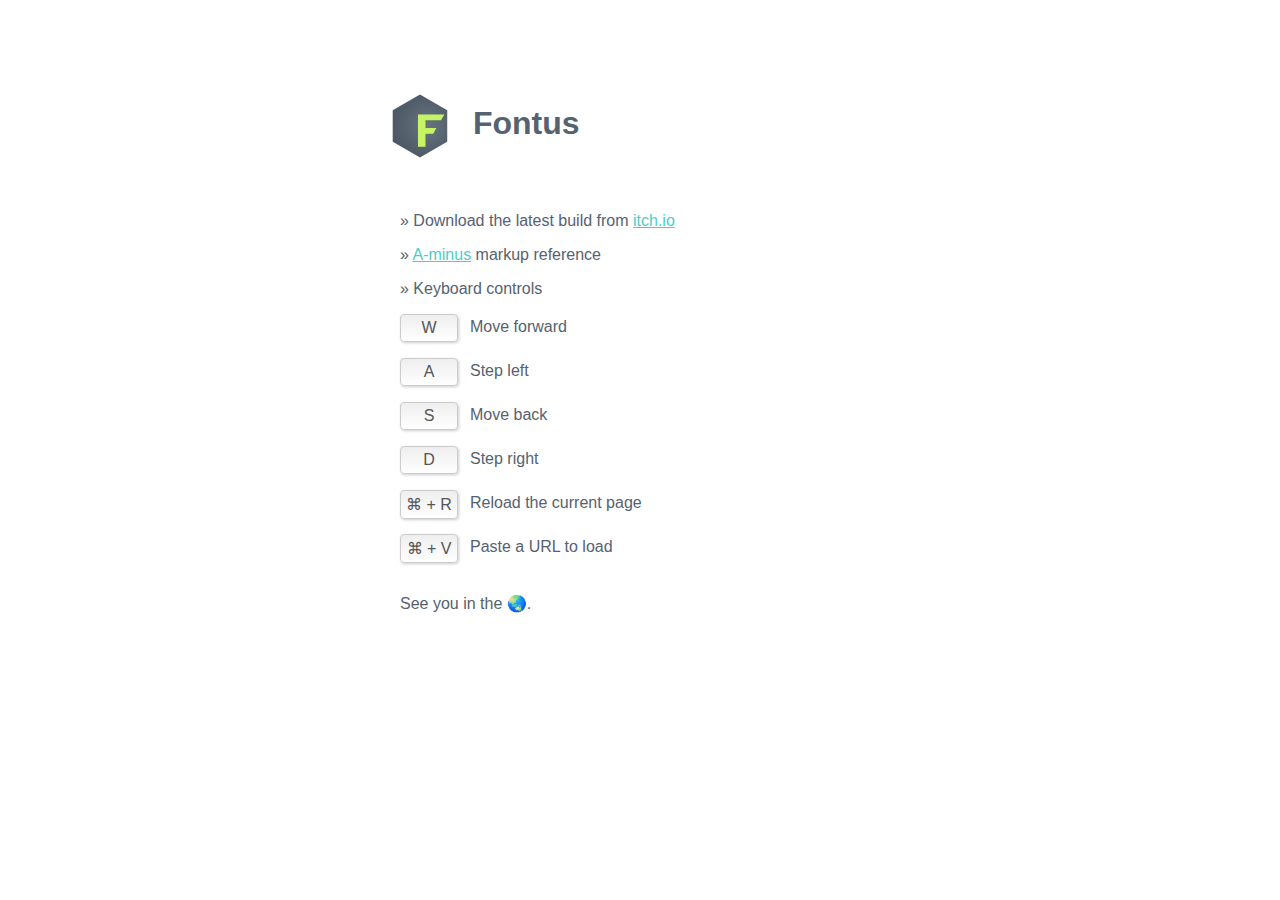
<file: index.html>
<meta name="viewport" content="width=device-width, initial-scale=1"/>

<style>
  /* http://www.colourlovers.com/palette/1930/cheer_up_emo_kid */
  
  body{
    font-family: roboto, sans-serif;
    color: #556270;
  }
  section{
    max-width: 480px;
    margin: auto;
  }
  h1{
    margin: 70px 0;
  }
  a{
    color: #4ECDC4;
  }

  .keys dt{
    position: absolute;
  }

  .keys dd{
    margin-left: 70px;
    min-height: 40px;
    padding-top: 4px;
  }

  .key{
    border: 1px solid #ccc;
    background: linear-gradient(#eee, #fff);
    box-shadow: 1px 1px 3px rgba(0,0,0,0.2);
    width: 48px;
    padding: 4px;
    display: inline-block;
    text-align: center;
    color: #555;
    border-radius: 4px;
  }
</style>

<body>

<section>
  <h1><img src='icon.png' style='width: 64px; position: relative; top: 24px; left: -12px' /> Fontus</h1>

  <p>
    &raquo; Download the latest build from <a href="https://bnolan.itch.io/fontus">itch.io</a>
  </p>

  <!--p>
    <small>If you don't have the password, tweet me <a href="http://twitter.com/bnolan">@bnolan</a>.</small>
  </p-->

  <p>
    &raquo; <a href="a-minus.html">A-minus</a> markup reference
  </p>

  <p>&raquo;  Keyboard controls</p>

  <dl class='keys'>
    <dt><span class='key'>W</span></dt>
    <dd>Move forward</dd>
    <dt><span class='key'>A</span></dt>
    <dd>Step left</dd>
    <dt><span class='key'>S</span></dt>
    <dd>Move back</dd>
    <dt><span class='key'>D</span></dt>
    <dd>Step right</dd>
    <dt><span class='key'>&#8984; + R</span></dt>
    <dd>Reload the current page</dd>
    <dt><span class='key'>&#8984; + V</span></dt>
    <dd>Paste a URL to load</dd>
  </p>

  <p>
    See you in the  🌏.
  </p>


</section>
</file>
